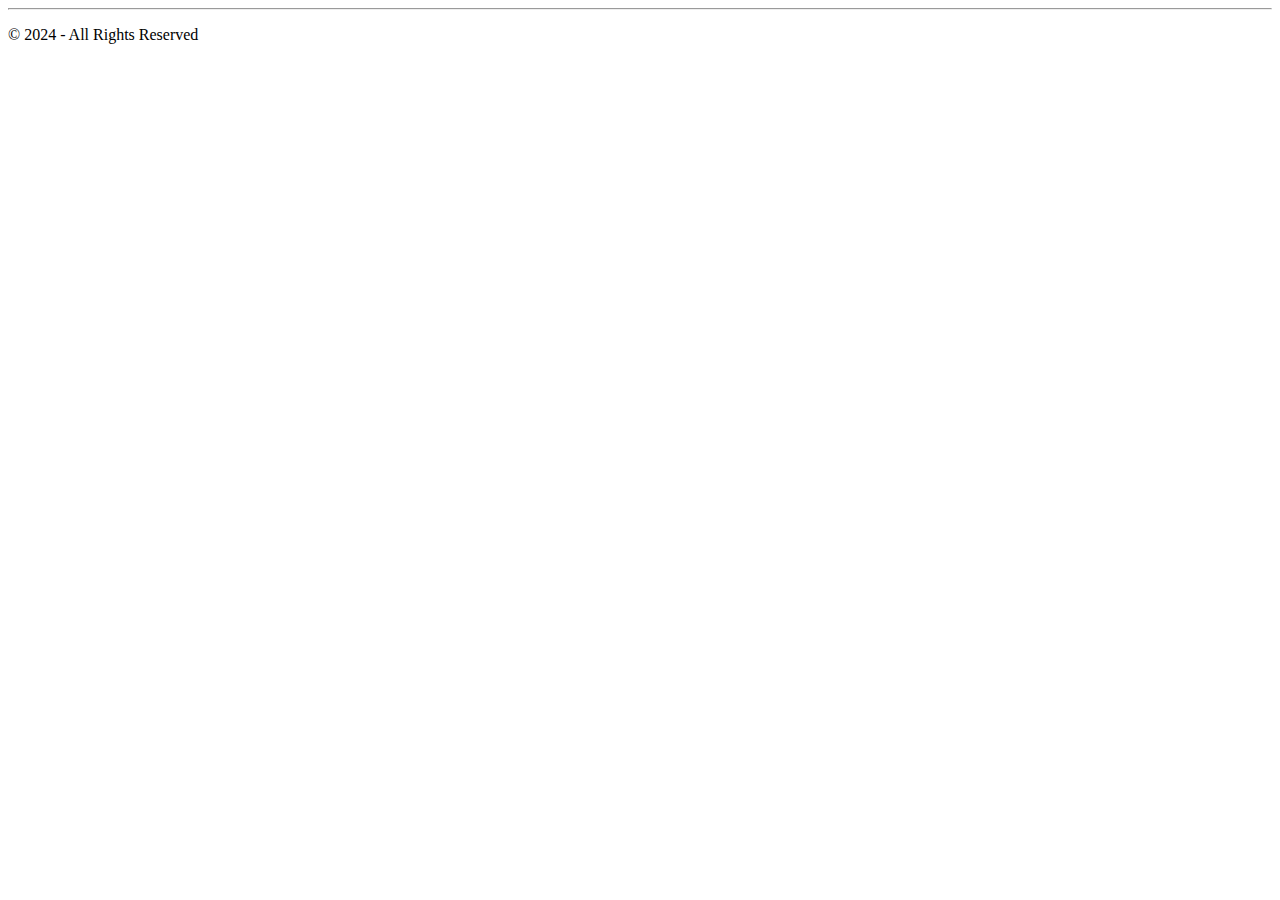
<file: footer.html>
<!DOCTYPE html>
<html lang="en">
<head>
    <meta charset="UTF-8">
    <meta name="viewport" content="width=device-width, initial-scale=1.0">
    <title>Document</title>
</head>
<body>
    
</body>
<!-- footer Section -->
<footer>
    <div class="footer">
        
        <hr>
        <p>&copy; 2024 - All Rights Reserved</p>
    </div>
</footer>
</html>
</file>
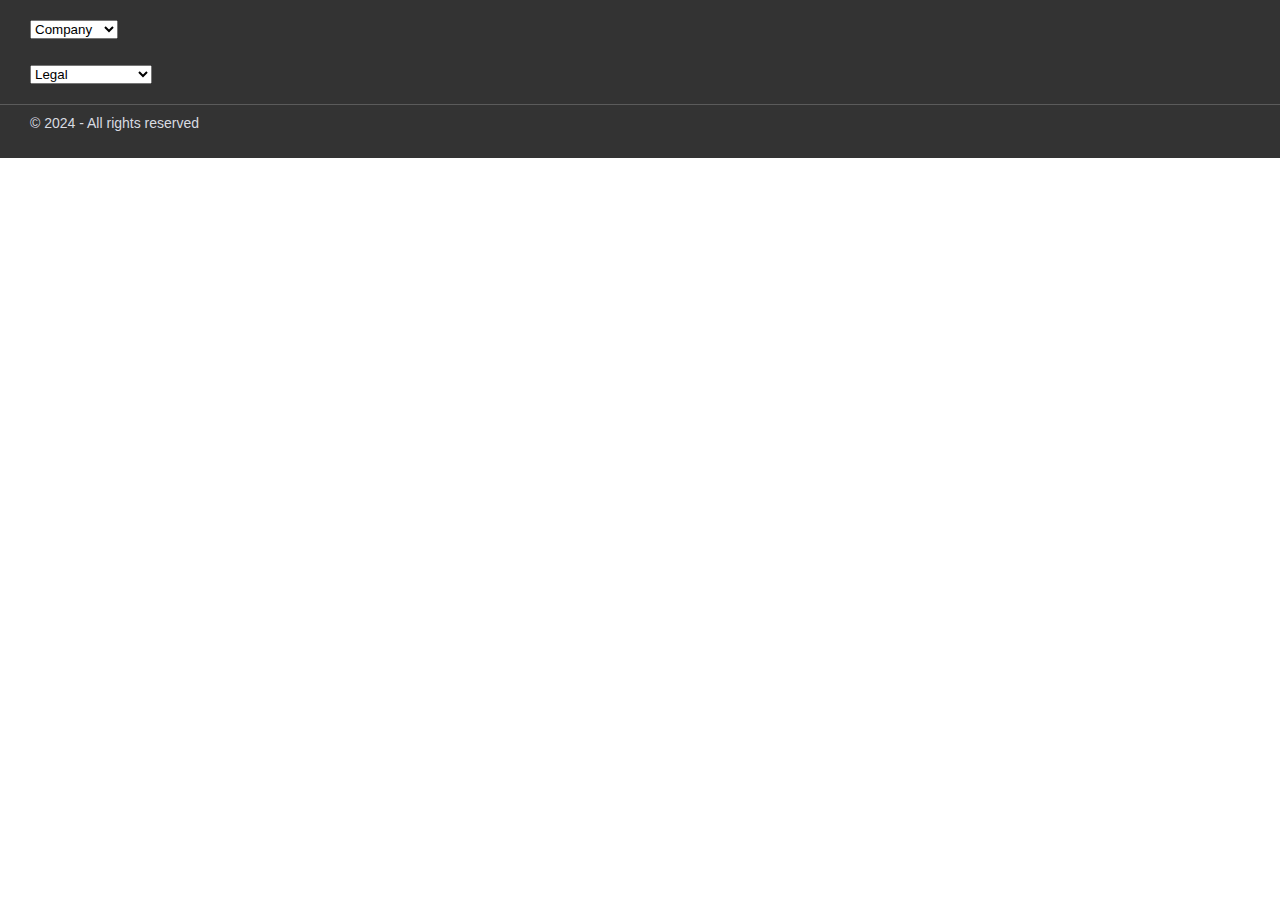
<file: components/footer.html>
<!DOCTYPE html>
<html lang="en">
    <head>
        <meta charset="UTF-8" />
        <meta name="viewport" content="width=device-width, initial-scale=1.0" />
        <title>Document</title>
        <link rel="stylesheet" href="../css/global.css" />
    </head>
    <body>
        <!-- footer Section -->
        <footer class="footer">
            <section class="">
                <div class="footer-company">
                    <label for="footer-company"></label>
                    <select id="footer-company" name="footer-company">
                        <option class="test" value="null">Company</option>
                        <option value="about">About Us</option>
                        <option value="contact">Contact Us</option>
                    </select>
                </div>
                <br />
                <div class="footer-legal">
                    <label for="footer-legal"></label>
                    <select id="footer-legal" name="footer-legal">
                        <option value="null">Legal</option>
                        <option value="cookie">Cookie Policy</option>
                        <option value="privacy">Privacy Policy</option>
                        <option value="terms">Terms of Service</option>
                    </select>
                </div>
            </section>
            <p class="footer-rights">&copy; 2024 - All rights reserved</p>
        </footer>
    </body>
</html>
</file>
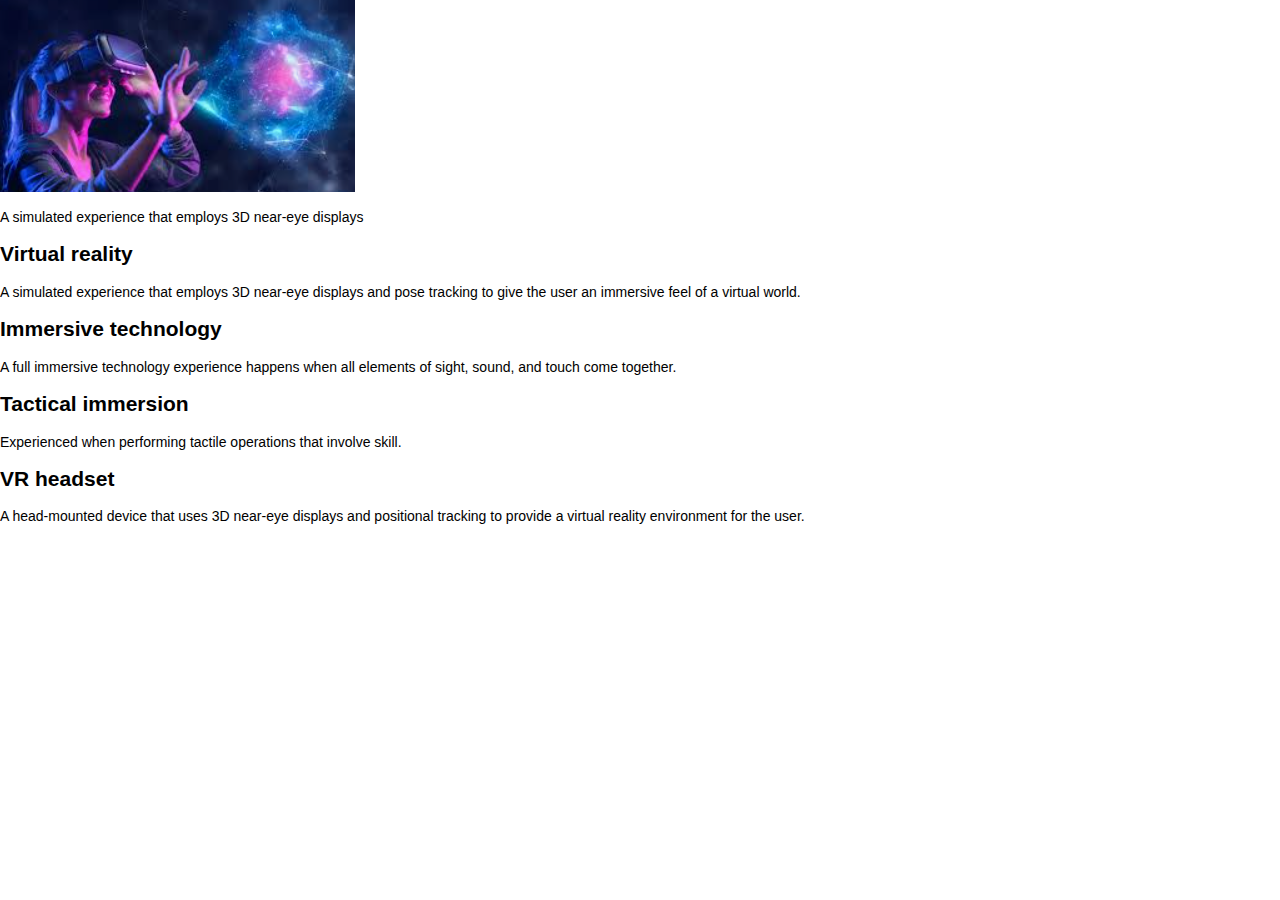
<file: components/tab-bar-1.html>
<!DOCTYPE html>
<html lang="en">
    <head>
        <meta charset="utf-8" />
        <meta name="viewport" content="width=device-width, initial-scale=1" />
        <meta name="description" content="The best website about VR" />
        <title></title>
        <link rel="stylesheet" href="../css/global.css" />
        <script defer src="../js/tab-bar-1.js"></script>
    </head>
    <body>
        <div class="tab-bar-1">
            <div class="tab-bar-1-image-container">
                <img
                    src="../images/tab-bar-1-img-1.png"
                    class="tab-bar-1-image"
                />
                <p class="tab-bar-1-image-text">
                    A simulated experience that employs 3D near-eye displays
                </p>
            </div>
            <div class="tab-bar-1-tiles">
                <div class="tab-bar-1-tile tab1-tile1">
                    <h2>Virtual reality</h2>
                    <p>
                        A simulated experience that employs 3D near-eye displays
                        and pose tracking to give the user an immersive feel of
                        a virtual world.
                    </p>
                </div>
                <div class="tab-bar-1-tile tab1-tile2">
                    <h2>Immersive technology</h2>
                    <p>
                        A full immersive technology experience happens when all
                        elements of sight, sound, and touch come together.
                    </p>
                </div>
                <div class="tab-bar-1-tile tab1-tile3">
                    <h2>Tactical immersion</h2>
                    <p>
                        Experienced when performing tactile operations that
                        involve skill.
                    </p>
                </div>
                <div class="tab-bar-1-tile tab-bar-1-tile-bottom tab1-tile4">
                    <h2>VR headset</h2>
                    <p>
                        A head-mounted device that uses 3D near-eye displays and
                        positional tracking to provide a virtual reality
                        environment for the user.
                    </p>
                </div>
            </div>
        </div>
    </body>
</html>
</file>
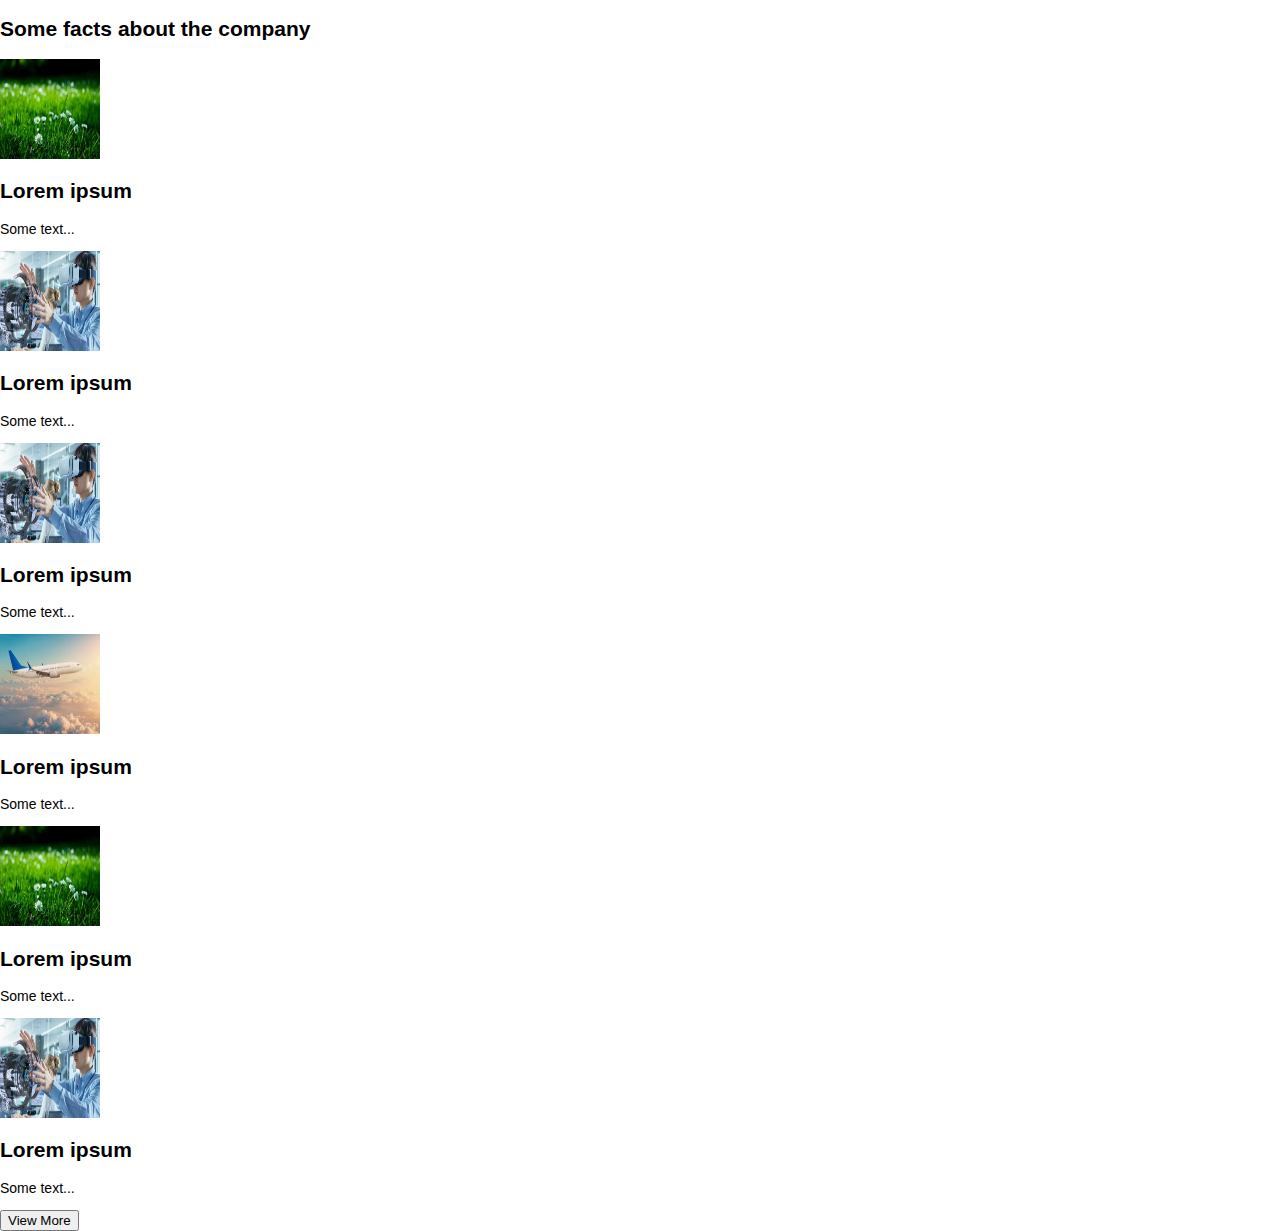
<file: components/tab-bar-2.html>
<!DOCTYPE html>
<html lang="en">
    <head>
        <meta charset="utf-8" />
        <meta name="viewport" content="width=device-width, initial-scale=1" />
        <meta name="description" content="The best website about VR" />
        <title></title>
        <link rel="stylesheet" href="../css/global.css" />
        <script defer src="../js/tab-bar-2.js"></script>
    </head>
    <body>
        <div class="tab-bar-2-heading-text">
            <h2>Some facts about the company</h2>
        </div>
        <div class="tab-bar-2">
            <div class="tab-bar-2-tabs-row">
                <div class="tab-bar-2-tabs">
                    <img
                        src="../images/tab-bar-2-img-1.png "
                        width="100"
                        height="100"
                        class="tab-bar-2-image"
                    />
                    <h2>Lorem ipsum</h2>
                    <p>Some text...</p>
                </div>
                <div class="tab-bar-2-tabs">
                    <img
                        src="../images/tab-bar-2-img-2.png"
                        width="100"
                        height="100"
                        class="tab-bar-2-image"
                    />
                    <h2>Lorem ipsum</h2>
                    <p>Some text...</p>
                </div>
                <div class="tab-bar-2-tabs">
                    <img
                        src="../images/tab-bar-2-img-2.png"
                        width="100"
                        height="100"
                        class="tab-bar-2-image"
                    />
                    <h2>Lorem ipsum</h2>
                    <p>Some text...</p>
                </div>
            </div>

            <div class="tab-bar-2-tabs-row tab-bar-2-tabs-row-bottom">
                <div class="tab-bar-2-tabs">
                    <img
                        src="../images/tab-bar-2-img-3.png"
                        width="100"
                        height="100"
                        class="tab-bar-2-image"
                    />
                    <h2>Lorem ipsum</h2>
                    <p>Some text...</p>
                </div>
                <div class="tab-bar-2-tabs">
                    <img
                        src="../images/tab-bar-2-img-1.png "
                        width="100"
                        height="100"
                        class="tab-bar-2-image"
                    />
                    <h2>Lorem ipsum</h2>
                    <p>Some text...</p>
                </div>
                <div class="tab-bar-2-tabs">
                    <img
                        src="../images/tab-bar-2-img-2.png"
                        width="100"
                        height="100"
                        class="tab-bar-2-image"
                    />
                    <h2>Lorem ipsum</h2>
                    <p>Some text...</p>
                </div>
            </div>
            <button class="tab-bar-2-button">View More</button>
        </div>
    </body>
</html>
</file>
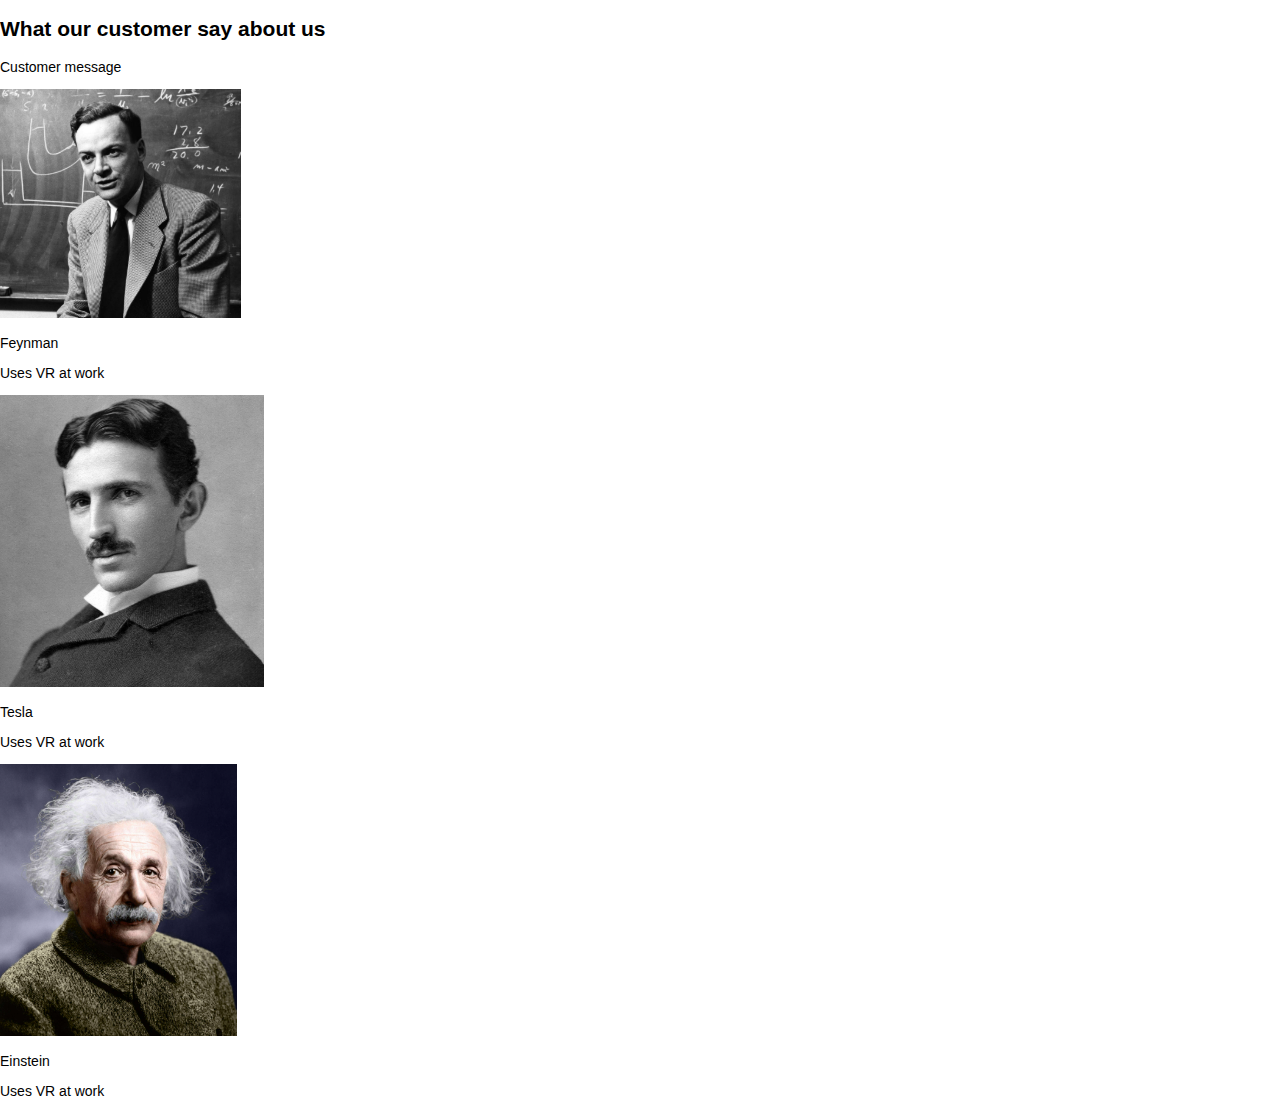
<file: components/tab-bar-4.html>
<!DOCTYPE html>
<html lang="en">
    <head>
        <meta charset="utf-8" />
        <meta name="viewport" content="width=device-width, initial-scale=1" />
        <meta name="description" content="The best website about VR" />
        <title></title>
        <link rel="stylesheet" href="../css/global.css" />
        <script defer src="../js/tab-bar-4.js"></script>
    </head>
    <body>
        <div class="tab-bar-4">
            <h2>What our customer say about us</h2>
            <p class="tab-bar-4-customer-message">Customer message</p>
            <div class="tab-bar-4-row">
                <div class="tab-bar-4-customer">
                    <img
                        src="../images/tab-bar-4-img-1.png"
                        class="tab-bar-4-customer-image"
                    />
                    <p class="tab-bar-4-customer-name">Feynman</p>
                    <p class="tab-bar-4-customer-use">Uses VR at work</p>
                </div>
                <div class="tab-bar-4-customer">
                    <img
                        src="../images/tab-bar-4-img-2.png"
                        class="tab-bar-4-customer-image"
                    />
                    <p class="tab-bar-4-customer-name">Tesla</p>
                    <p class="tab-bar-4-customer-use">Uses VR at work</p>
                </div>
                <div class="tab-bar-4-customer">
                    <img
                        src="../images/tab-bar-4-img-3.png"
                        class="tab-bar-4-customer-image"
                    />
                    <p class="tab-bar-4-customer-name">Einstein</p>
                    <p class="tab-bar-4-customer-use">Uses VR at work</p>
                </div>
            </div>
        </div>
    </body>
</html>
</file>
<file: css/global.css>
@import url(variables.css);
@import url(elements.css);
@import url(footer.css);
@import url(header.css);
</file>
